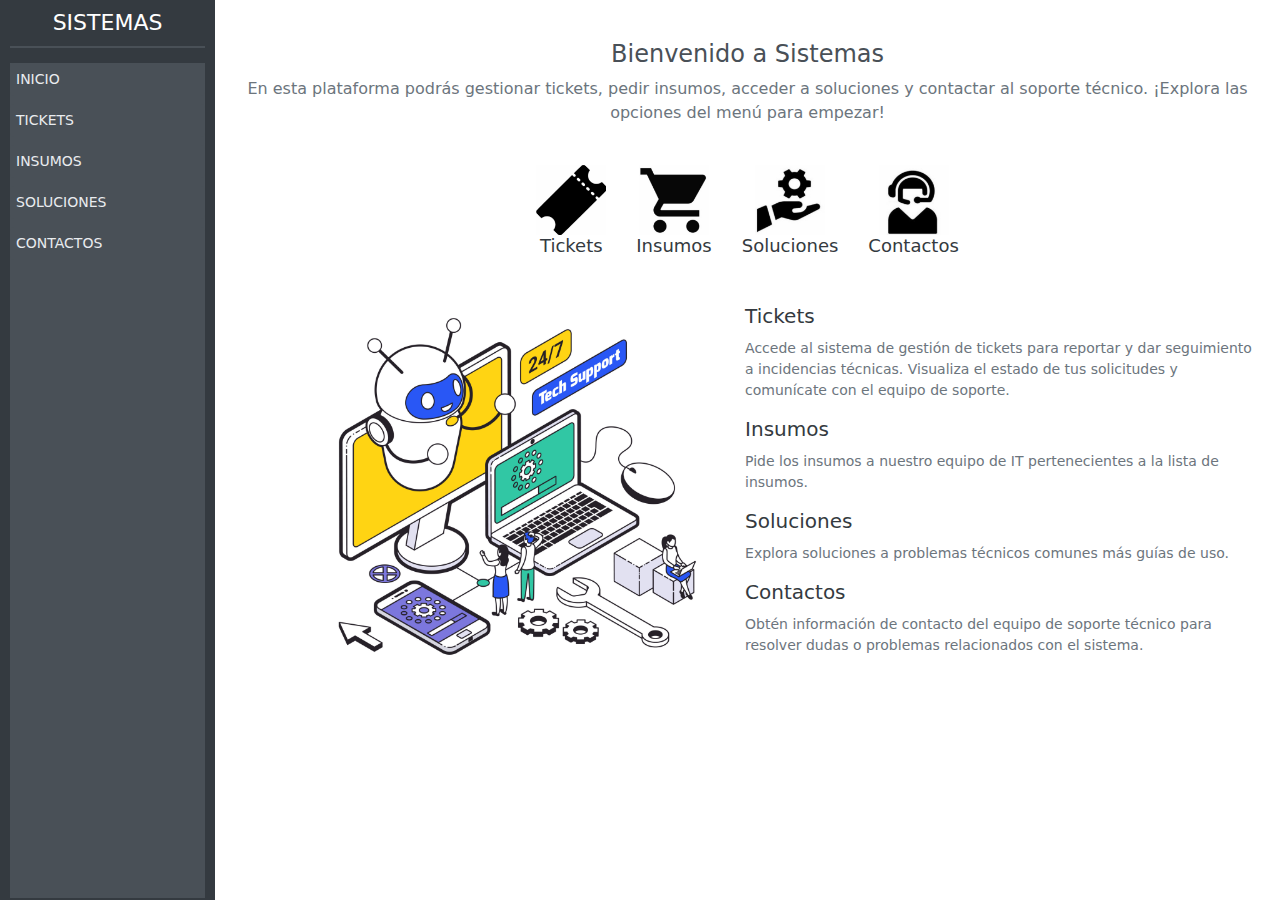
<file: index.html>
<!DOCTYPE html>
<html lang="en">
<head>
    <meta charset="UTF-8">
    <meta name="viewport" content="width=device-width, initial-scale=1.0">

    <!--LIBRERIA FONT AWESOME-->
    <link rel="stylesheet" href="https://cdnjs.cloudflare.com/ajax/libs/font-awesome/6.6.0/css/all.min.css" integrity="sha512-Kc323vGBEqzTmouAECnVceyQqyqdsSiqLQISBL29aUW4U/M7pSPA/gEUZQqv1cwx4OnYxTxve5UMg5GT6L4JJg==" crossorigin="anonymous" referrerpolicy="no-referrer" />

    <!--LIBRERIA BTS-->

    <link rel="stylesheet" href="https://cdn.jsdelivr.net/npm/bootstrap@5.3.3/dist/css/bootstrap.min.css">

    
    <link rel="shortcut icon" href="icons/icono-logo.ico" type="image/x-icon">
    <link rel="stylesheet" href="styles.css">

        <!-- Bootstrap CSS -->
        <link href="https://cdn.jsdelivr.net/npm/bootstrap@5.3.0/dist/css/bootstrap.min.css" rel="stylesheet">
        
    <title>Sistemas</title>
</head>
<body>
    
    <!-- Titulo y menu de navegacion -->
    <header>
        <h2>SISTEMAS</h2>   
        <nav>
            <ul>
                <li><a href="#">INICIO</a></li>
                <li><a href="pages/tickets.html">TICKETS</a></li>
                <li><a href="pages/insumos.html">INSUMOS</a></li>
                <li><a href="pages/soluciones.html">SOLUCIONES</a></li>
                <li><a href="pages/contactos.html">CONTACTOS</a></li>
            </ul>
        </nav>
    </header>

    <!-- Contenido principal de la pagina -->
    <main>
        <!-- Seccion de bienvenida -->
        <section class="bienvenida">
            <h2>Bienvenido a Sistemas</h2>
            <p>En esta plataforma podrás gestionar tickets, pedir insumos, acceder a soluciones y contactar al soporte técnico. ¡Explora las opciones del menú para empezar!</p>
        </section>

        <!-- Seccion con los iconos representativos -->
        <section class="iconos-secciones">
            <article class="icono">
                <a href="pages/tickets.html">
                    <img src="icons/9.ico" alt="Tickets">
                    <h2>Tickets</h2>
                </a>
            </article>
            <article class="icono">
                <a href="pages/insumos.html">
                    <img src="icons/8.ico" alt="Insumos">
                    <h2>Insumos</h2>
                </a>
            </article>
            <article class="icono">
                <a href="pages/soluciones.html">
                    <img src="icons/6.ico" alt="Soluciones">
                    <h2>Soluciones</h2>
                </a>
            </article>
            <article class="icono">
                <a href="pages/contactos.html">
                    <img src="icons/5.ico" alt="Contactos">
                    <h2>Contactos</h2>
                </a>
            </article>
        </section>

        <!-- Seccion de contenido con imagen y texto -->
        <section class="imagen-con-texto">
            <img src="images/imagen-de-texto.jpg" alt="No-se-cargo-la-imagen">
            <div class="texto">
                <h2>Tickets</h2>
                <p>Accede al sistema de gestión de tickets para reportar y dar seguimiento a incidencias técnicas. Visualiza el estado de tus solicitudes y comunícate con el equipo de soporte.</p>
                <h2>Insumos</h2>
                <p>Pide los insumos a nuestro equipo de IT pertenecientes a la lista de insumos.</p>
                <h2>Soluciones</h2>
                <p>Explora soluciones a problemas técnicos comunes más guías de uso.</p>
                <h2>Contactos</h2>
                <p>Obtén información de contacto del equipo de soporte técnico para resolver dudas o problemas relacionados con el sistema.</p>
            </div>
        </section>
    </main>
    <script src="https://cdn.jsdelivr.net/npm/bootstrap@5.3.3/dist/js/bootstrap.bundle.min.js"></script>
</body>
</html>
</file>
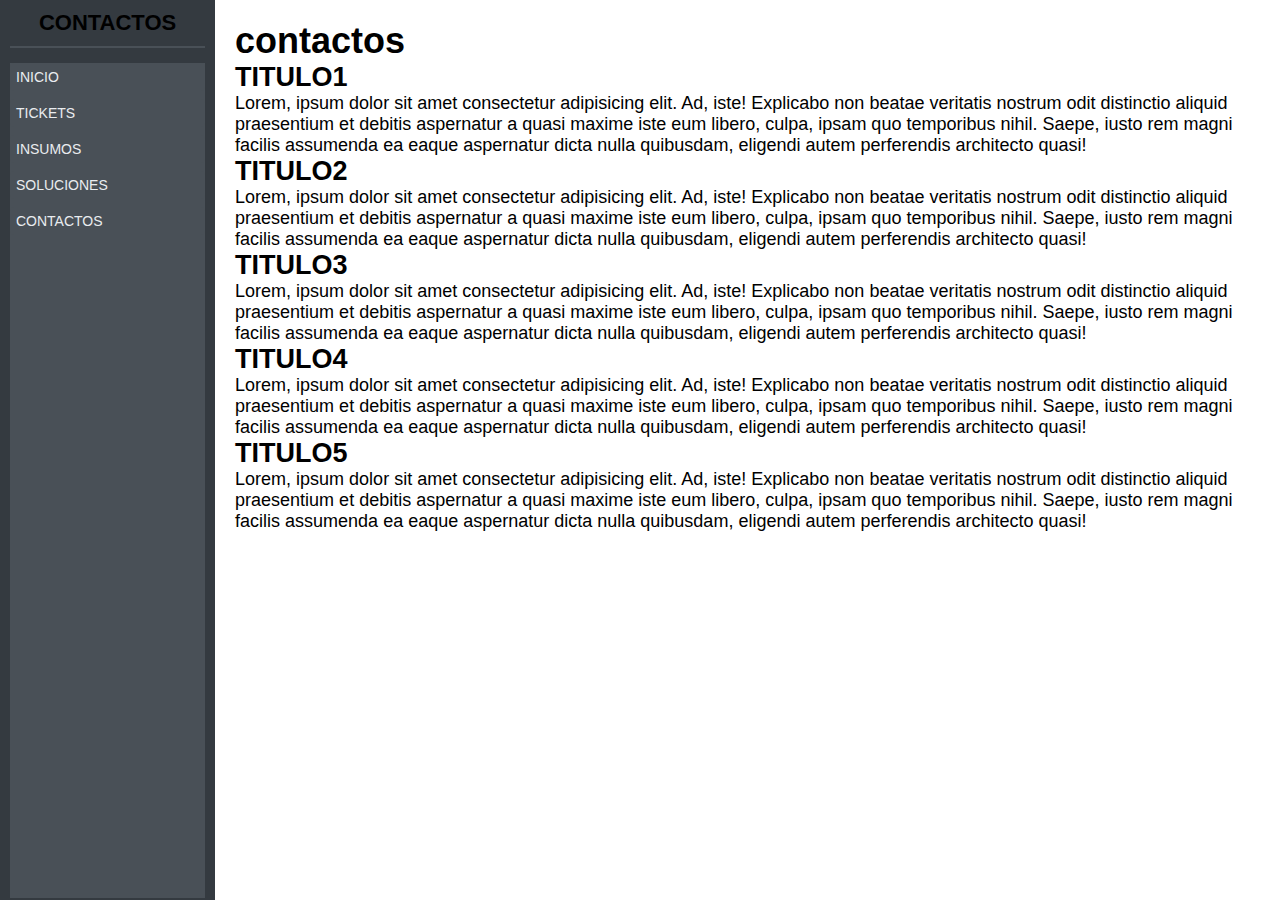
<file: pages/contactos.html>
<!DOCTYPE html>
<html lang="en">
<head>
    <meta charset="UTF-8">
    <meta name="viewport" content="width=device-width, initial-scale=1.0">
    <link rel="shortcut icon" href="icons/icono-logo.ico" type="image/x-icon">
    <link rel="stylesheet" href="../styles.css">
    <title>Sistemas</title>
</head>

<body>
    <!--ESTRUCTURA Nº1= HEADER cabecera del sitio que puede contener un NAV-->
    <header>
        <h2>CONTACTOS</h2> 
        <nav>
            <ul>
                <li><a href="../index.html">INICIO</a></li>

                <li><a href="tickets.html">TICKETS</a></li>

                <li><a href="insumos.html">INSUMOS</a></li>

                <li><a href="soluciones.html">SOLUCIONES</a></li>

                <li><a href="#">CONTACTOS</a></li>
            </ul>
        </nav>
    </header>

    <!--ESTRUCTURA Nº2= MAIN contenido del sitio: imagenes, parrafos, links, formularios-->
    <main>
        <h1>contactos</h1>
        <h2 id="TITULO1">TITULO1</h2>
        <p>Lorem, ipsum dolor sit amet consectetur adipisicing elit. Ad, iste! Explicabo non beatae veritatis nostrum odit distinctio aliquid praesentium et debitis aspernatur a quasi maxime iste eum libero, culpa, ipsam quo temporibus nihil. Saepe, iusto rem magni facilis assumenda ea eaque aspernatur dicta nulla quibusdam, eligendi autem perferendis architecto quasi!</p>
        <h2 id="TITULO2">TITULO2</h2>
        <p>Lorem, ipsum dolor sit amet consectetur adipisicing elit. Ad, iste! Explicabo non beatae veritatis nostrum odit distinctio aliquid praesentium et debitis aspernatur a quasi maxime iste eum libero, culpa, ipsam quo temporibus nihil. Saepe, iusto rem magni facilis assumenda ea eaque aspernatur dicta nulla quibusdam, eligendi autem perferendis architecto quasi!</p>
        <h2 id="TITULO3">TITULO3</h2>
        <p>Lorem, ipsum dolor sit amet consectetur adipisicing elit. Ad, iste! Explicabo non beatae veritatis nostrum odit distinctio aliquid praesentium et debitis aspernatur a quasi maxime iste eum libero, culpa, ipsam quo temporibus nihil. Saepe, iusto rem magni facilis assumenda ea eaque aspernatur dicta nulla quibusdam, eligendi autem perferendis architecto quasi!</p>
        <h2 id="TITULO4">TITULO4</h2>
        <p>Lorem, ipsum dolor sit amet consectetur adipisicing elit. Ad, iste! Explicabo non beatae veritatis nostrum odit distinctio aliquid praesentium et debitis aspernatur a quasi maxime iste eum libero, culpa, ipsam quo temporibus nihil. Saepe, iusto rem magni facilis assumenda ea eaque aspernatur dicta nulla quibusdam, eligendi autem perferendis architecto quasi!</p>
        <h2 id="TITULO5">TITULO5</h2>
        <p>Lorem, ipsum dolor sit amet consectetur adipisicing elit. Ad, iste! Explicabo non beatae veritatis nostrum odit distinctio aliquid praesentium et debitis aspernatur a quasi maxime iste eum libero, culpa, ipsam quo temporibus nihil. Saepe, iusto rem magni facilis assumenda ea eaque aspernatur dicta nulla quibusdam, eligendi autem perferendis architecto quasi!</p>
    </main>

    <!--ESTRUCTURA Nº3= FOOTER derechos de autos, links, iconos-->
    <footer>
    </footer>
</body>
</html>
</file>
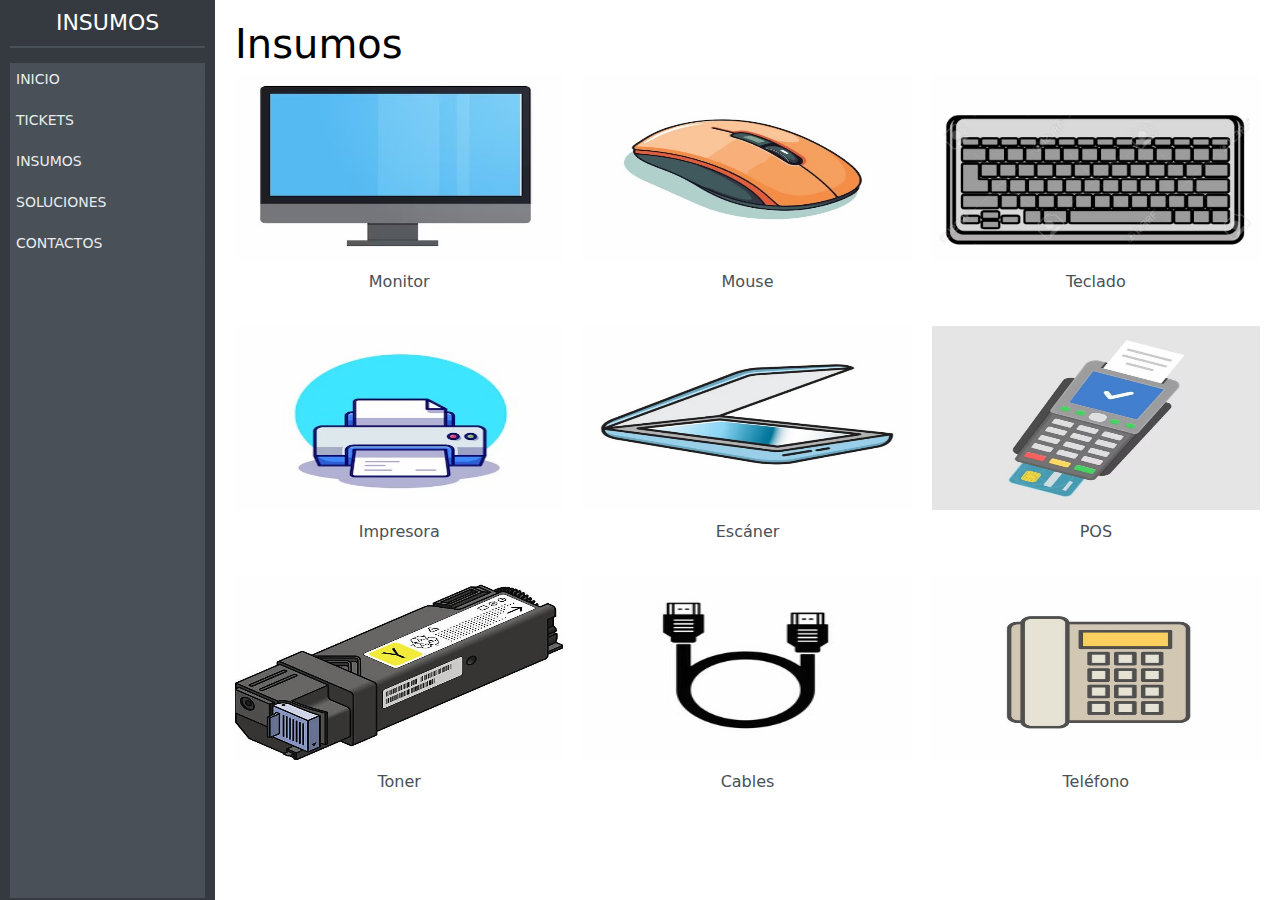
<file: pages/insumos.html>
<!DOCTYPE html>
<html lang="en">

<head>
    <meta charset="UTF-8">
    <meta name="viewport" content="width=device-width, initial-scale=1.0">
    <link rel="shortcut icon" href="icons/icono-logo.ico" type="image/x-icon">
    <link rel="stylesheet" href="../styles.css">
    <!-- Bootstrap CSS -->
    <link href="https://cdn.jsdelivr.net/npm/bootstrap@5.3.0/dist/css/bootstrap.min.css" rel="stylesheet">
    <title>Sistemas</title>
</head>

<body>
    <!-- ESTRUCTURA Nº1= HEADER cabecera del sitio que puede contener un NAV -->
    <header>
        <h2>INSUMOS</h2>
        <nav>
            <ul>
                <li><a href="../index.html">INICIO</a></li>

                <li><a href="tickets.html">TICKETS</a></li>

                <li><a href="#">INSUMOS</a></li>

                <li><a href="soluciones.html">SOLUCIONES</a></li>
                
                <li><a href="contactos.html">CONTACTOS</a></li>
            </ul>
        </nav>
    </header>

    <!-- ESTRUCTURA Nº2= MAIN contenido del sitio: imagenes, parrafos, links, formularios -->
    <main>
        <h1>Insumos</h1>

        <section class="section__grid">
            <figure class="img1">
                <img src="../images/monitor.jpg" alt="Monitor" data-bs-toggle="modal" data-bs-target="#modalMonitor">
                <figcaption>Monitor</figcaption>
            </figure>
            <figure class="img2">
                <img src="../images/mouse.jpg" alt="Mouse" data-bs-toggle="modal" data-bs-target="#modalMouse">
                <figcaption>Mouse</figcaption>
            </figure>
            <figure class="img3">
                <img src="../images/teclado.jpg" alt="Teclado" data-bs-toggle="modal" data-bs-target="#modalTeclado">
                <figcaption>Teclado</figcaption>
            </figure>
            <figure class="img4">
                <img src="../images/impresora.jpg" alt="Impresora" data-bs-toggle="modal" data-bs-target="#modalImpresora">
                <figcaption>Impresora</figcaption>
            </figure>
            <figure class="img5">
                <img src="../images/scanner.jpg" alt="Escáner" data-bs-toggle="modal" data-bs-target="#modalScanner">
                <figcaption>Escáner</figcaption>
            </figure>
            <figure class="img6">
                <img src="../images/pos.jpg" alt="POS" data-bs-toggle="modal" data-bs-target="#modalPOS">
                <figcaption>POS</figcaption>
            </figure>
            <figure class="img7">
                <img src="../images/tonner.jpg" alt="Toner" data-bs-toggle="modal" data-bs-target="#modalToner">
                <figcaption>Toner</figcaption>
            </figure>
            <figure class="img8">
                <img src="../images/cables.jpg" alt="Cables" data-bs-toggle="modal" data-bs-target="#modalCables">
                <figcaption>Cables</figcaption>
            </figure>
            <figure class="img9">
                <img src="../images/telefono.jpg" alt="Teléfono" data-bs-toggle="modal" data-bs-target="#modalTelefono">
                <figcaption>Teléfono</figcaption>
            </figure>
        </section>

        <!-- Modales para cada imagen -->

        <!-- Modal Monitor -->
        <div class="modal fade" id="modalMonitor" tabindex="-1" aria-labelledby="monitorLabel" aria-hidden="true">
            <div class="modal-dialog">
                <div class="modal-content">
                    <div class="modal-header">
                        <h1 class="modal-title fs-5" id="monitorLabel">Monitor</h1>
                        <button type="button" class="btn-close" data-bs-dismiss="modal" aria-label="Close"></button>
                    </div>
                    <div class="modal-body">
                        Descripción detallada del Monitor.
                    </div>
                    <div class="modal-footer">
                        <button type="button" class="btn btn-secondary" data-bs-dismiss="modal">Cerrar</button>
                        <button type="button" class="btn btn-primary">Guardar cambios</button>
                    </div>
                </div>
            </div>
        </div>

        <!-- Modal Mouse -->
        <div class="modal fade" id="modalMouse" tabindex="-1" aria-labelledby="mouseLabel" aria-hidden="true">
            <div class="modal-dialog">
                <div class="modal-content">
                    <div class="modal-header">
                        <h1 class="modal-title fs-5" id="mouseLabel">Mouse</h1>
                        <button type="button" class="btn-close" data-bs-dismiss="modal" aria-label="Close"></button>
                    </div>
                    <div class="modal-body">
                        Descripción detallada del Mouse.
                    </div>
                    <div class="modal-footer">
                        <button type="button" class="btn btn-secondary" data-bs-dismiss="modal">Cerrar</button>
                        <button type="button" class="btn btn-primary">Guardar cambios</button>
                    </div>
                </div>
            </div>
        </div>

        <!-- Modal Teclado -->
        <div class="modal fade" id="modalTeclado" tabindex="-1" aria-labelledby="tecladoLabel" aria-hidden="true">
            <div class="modal-dialog">
                <div class="modal-content">
                    <div class="modal-header">
                        <h1 class="modal-title fs-5" id="tecladoLabel">Teclado</h1>
                        <button type="button" class="btn-close" data-bs-dismiss="modal" aria-label="Close"></button>
                    </div>
                    <div class="modal-body">
                        Descripción detallada del Teclado.
                    </div>
                    <div class="modal-footer">
                        <button type="button" class="btn btn-secondary" data-bs-dismiss="modal">Cerrar</button>
                        <button type="button" class="btn btn-primary">Guardar cambios</button>
                    </div>
                </div>
            </div>
        </div>

        <!-- Modal Impresora -->
        <div class="modal fade" id="modalImpresora" tabindex="-1" aria-labelledby="impresoraLabel" aria-hidden="true">
            <div class="modal-dialog">
                <div class="modal-content">
                    <div class="modal-header">
                        <h1 class="modal-title fs-5" id="impresoraLabel">Impresora</h1>
                        <button type="button" class="btn-close" data-bs-dismiss="modal" aria-label="Close"></button>
                    </div>
                    <div class="modal-body">
                        Descripción detallada de la Impresora.
                    </div>
                    <div class="modal-footer">
                        <button type="button" class="btn btn-secondary" data-bs-dismiss="modal">Cerrar</button>
                        <button type="button" class="btn btn-primary">Guardar cambios</button>
                    </div>
                </div>
            </div>
        </div>

        <!-- Modal Escáner -->
        <div class="modal fade" id="modalScanner" tabindex="-1" aria-labelledby="scannerLabel" aria-hidden="true">
            <div class="modal-dialog">
                <div class="modal-content">
                    <div class="modal-header">
                        <h1 class="modal-title fs-5" id="scannerLabel">Escáner</h1>
                        <button type="button" class="btn-close" data-bs-dismiss="modal" aria-label="Close"></button>
                    </div>
                    <div class="modal-body">
                        Descripción detallada del Escáner.
                    </div>
                    <div class="modal-footer">
                        <button type="button" class="btn btn-secondary" data-bs-dismiss="modal">Cerrar</button>
                        <button type="button" class="btn btn-primary">Guardar cambios</button>
                    </div>
                </div>
            </div>
        </div>

        <!-- Modal POS -->
        <div class="modal fade" id="modalPOS" tabindex="-1" aria-labelledby="posLabel" aria-hidden="true">
            <div class="modal-dialog">
                <div class="modal-content">
                    <div class="modal-header">
                        <h1 class="modal-title fs-5" id="posLabel">POS</h1>
                        <button type="button" class="btn-close" data-bs-dismiss="modal" aria-label="Close"></button>
                    </div>
                    <div class="modal-body">
                        Descripción detallada del POS.
                    </div>
                    <div class="modal-footer">
                        <button type="button" class="btn btn-secondary" data-bs-dismiss="modal">Cerrar</button>
                        <button type="button" class="btn btn-primary">Guardar cambios</button>
                    </div>
                </div>
            </div>
        </div>

        <!-- Modal Toner -->
        <div class="modal fade" id="modalToner" tabindex="-1" aria-labelledby="tonerLabel" aria-hidden="true">
            <div class="modal-dialog">
                <div class="modal-content">
                    <div class="modal-header">
                        <h1 class="modal-title fs-5" id="tonerLabel">Toner</h1>
                        <button type="button" class="btn-close" data-bs-dismiss="modal" aria-label="Close"></button>
                    </div>
                    <div class="modal-body">
                        Descripción detallada del Toner.
                    </div>
                    <div class="modal-footer">
                        <button type="button" class="btn btn-secondary" data-bs-dismiss="modal">Cerrar</button>
                        <button type="button" class="btn btn-primary">Guardar cambios</button>
                    </div>
                </div>
            </div>
        </div>

        <!-- Modal Cables -->
        <div class="modal fade" id="modalCables" tabindex="-1" aria-labelledby="cablesLabel" aria-hidden="true">
            <div class="modal-dialog">
                <div class="modal-content">
                    <div class="modal-header">
                        <h1 class="modal-title fs-5" id="cablesLabel">Cables</h1>
                        <button type="button" class="btn-close" data-bs-dismiss="modal" aria-label="Close"></button>
                    </div>
                    <div class="modal-body">
                        Descripción detallada de los Cables.
                    </div>
                    <div class="modal-footer">
                        <button type="button" class="btn btn-secondary" data-bs-dismiss="modal">Cerrar</button>
                        <button type="button" class="btn btn-primary">Guardar cambios</button>
                    </div>
                </div>
            </div>
        </div>

        <!-- Modal Teléfono -->
        <div class="modal fade" id="modalTelefono" tabindex="-1" aria-labelledby="telefonoLabel" aria-hidden="true">
            <div class="modal-dialog">
                <div class="modal-content">
                    <div class="modal-header">
                        <h1 class="modal-title fs-5" id="telefonoLabel">Teléfono</h1>
                        <button type="button" class="btn-close" data-bs-dismiss="modal" aria-label="Close"></button>
                    </div>
                    <div class="modal-body">
                        Descripción detallada del Teléfono.
                    </div>
                    <div class="modal-footer">
                        <button type="button" class="btn btn-secondary" data-bs-dismiss="modal">Cerrar</button>
                        <button type="button" class="btn btn-primary">Guardar cambios</button>
                    </div>
                </div>
            </div>
        </div>

    </main>

    <!-- ESTRUCTURA Nº3= FOOTER derechos de autos, links, iconos -->
    <footer>
    </footer>

    <!-- Bootstrap JS -->
    <script src="https://cdn.jsdelivr.net/npm/bootstrap@5.3.0/dist/js/bootstrap.bundle.min.js"></script>
</body>

</html>
</file>
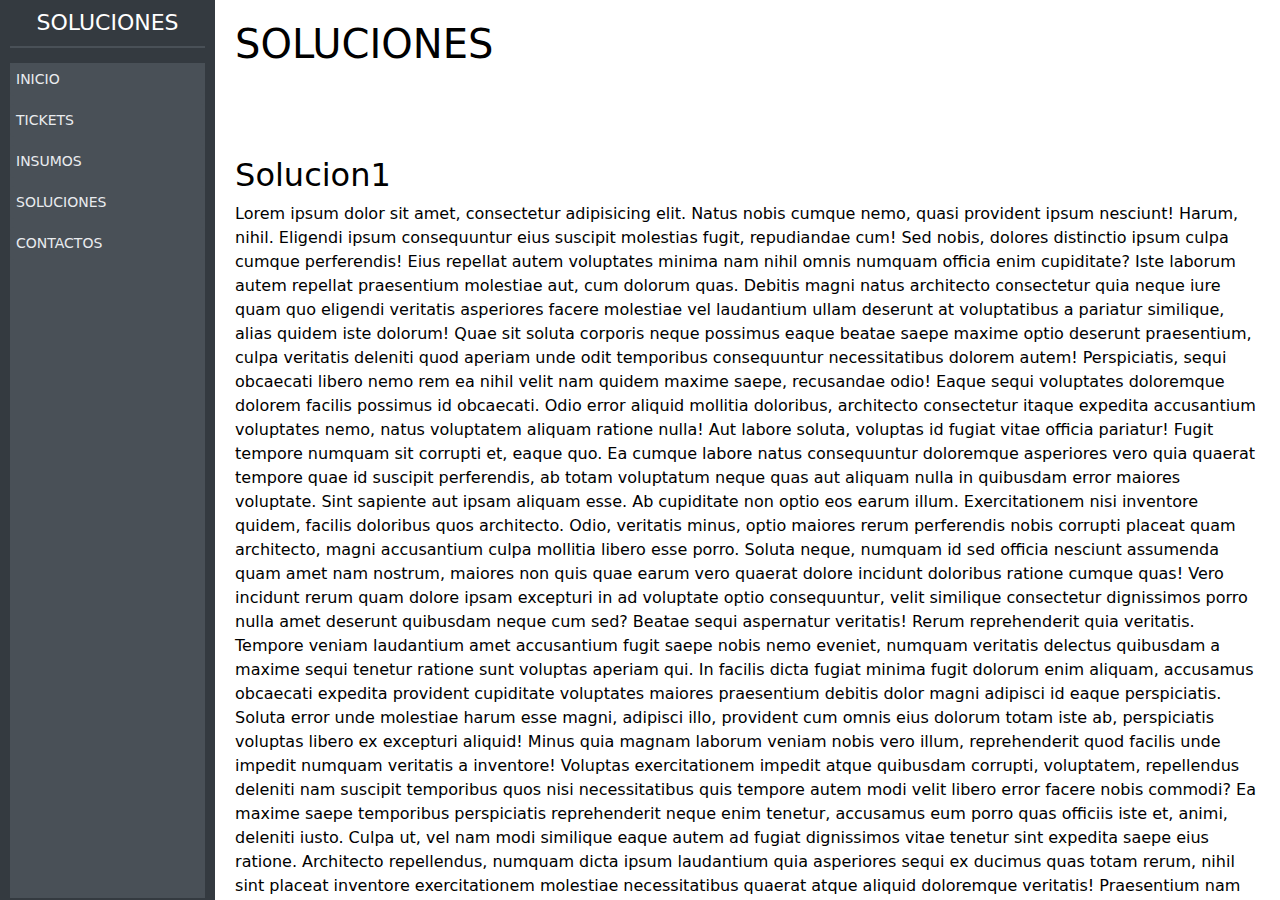
<file: pages/soluciones.html>
<!DOCTYPE html>
<html lang="en">

<head>
    <meta charset="UTF-8">
    <meta name="viewport" content="width=device-width, initial-scale=1.0">
    <link rel="shortcut icon" href="icons/icono-logo.ico" type="image/x-icon">
    <link rel="stylesheet" href="../styles.css">
    <!-- Bootstrap CSS -->
    <link href="https://cdn.jsdelivr.net/npm/bootstrap@5.3.0/dist/css/bootstrap.min.css" rel="stylesheet">
    <title>Sistemas</title>
</head>

<body>
    <!--ESTRUCTURA Nº1= HEADER cabecera del sitio que puede contener un NAV-->
    <header>
        <h2>SOLUCIONES</h2> 
        <nav>
            <ul>
                <li><a href="../index.html">INICIO</a></li>

                <li><a href="tickets.html">TICKETS</a></li>

                <li><a href="insumos.html">INSUMOS</a></li>

                <li><a href="#">SOLUCIONES</a></li>

                <li><a href="contactos.html">CONTACTOS</a></li>
            </ul>
        </nav>
    </header>

    <!--ESTRUCTURA Nº2= MAIN contenido del sitio: imagenes, parrafos, links, formularios-->
    <main>
        <h1>SOLUCIONES</h1>
        <h2 class="Solucion1">Solucion1</h2>
        <p>Lorem ipsum dolor sit amet, consectetur adipisicing elit. Natus nobis cumque nemo, quasi provident ipsum nesciunt! Harum, nihil. Eligendi ipsum consequuntur eius suscipit molestias fugit, repudiandae cum! Sed nobis, dolores distinctio ipsum culpa cumque perferendis! Eius repellat autem voluptates minima nam nihil omnis numquam officia enim cupiditate? Iste laborum autem repellat praesentium molestiae aut, cum dolorum quas. Debitis magni natus architecto consectetur quia neque iure quam quo eligendi veritatis asperiores facere molestiae vel laudantium ullam deserunt at voluptatibus a pariatur similique, alias quidem iste dolorum! Quae sit soluta corporis neque possimus eaque beatae saepe maxime optio deserunt praesentium, culpa veritatis deleniti quod aperiam unde odit temporibus consequuntur necessitatibus dolorem autem! Perspiciatis, sequi obcaecati libero nemo rem ea nihil velit nam quidem maxime saepe, recusandae odio! Eaque sequi voluptates doloremque dolorem facilis possimus id obcaecati. Odio error aliquid mollitia doloribus, architecto consectetur itaque expedita accusantium voluptates nemo, natus voluptatem aliquam ratione nulla! Aut labore soluta, voluptas id fugiat vitae officia pariatur! Fugit tempore numquam sit corrupti et, eaque quo. Ea cumque labore natus consequuntur doloremque asperiores vero quia quaerat tempore quae id suscipit perferendis, ab totam voluptatum neque quas aut aliquam nulla in quibusdam error maiores voluptate. Sint sapiente aut ipsam aliquam esse. Ab cupiditate non optio eos earum illum. Exercitationem nisi inventore quidem, facilis doloribus quos architecto. Odio, veritatis minus, optio maiores rerum perferendis nobis corrupti placeat quam architecto, magni accusantium culpa mollitia libero esse porro. Soluta neque, numquam id sed officia nesciunt assumenda quam amet nam nostrum, maiores non quis quae earum vero quaerat dolore incidunt doloribus ratione cumque quas! Vero incidunt rerum quam dolore ipsam excepturi in ad voluptate optio consequuntur, velit similique consectetur dignissimos porro nulla amet deserunt quibusdam neque cum sed? Beatae sequi aspernatur veritatis! Rerum reprehenderit quia veritatis. Tempore veniam laudantium amet accusantium fugit saepe nobis nemo eveniet, numquam veritatis delectus quibusdam a maxime sequi tenetur ratione sunt voluptas aperiam qui. In facilis dicta fugiat minima fugit dolorum enim aliquam, accusamus obcaecati expedita provident cupiditate voluptates maiores praesentium debitis dolor magni adipisci id eaque perspiciatis. Soluta error unde molestiae harum esse magni, adipisci illo, provident cum omnis eius dolorum totam iste ab, perspiciatis voluptas libero ex excepturi aliquid! Minus quia magnam laborum veniam nobis vero illum, reprehenderit quod facilis unde impedit numquam veritatis a inventore! Voluptas exercitationem impedit atque quibusdam corrupti, voluptatem, repellendus deleniti nam suscipit temporibus quos nisi necessitatibus quis tempore autem modi velit libero error facere nobis commodi? Ea maxime saepe temporibus perspiciatis reprehenderit neque enim tenetur, accusamus eum porro quas officiis iste et, animi, deleniti iusto. Culpa ut, vel nam modi similique eaque autem ad fugiat dignissimos vitae tenetur sint expedita saepe eius ratione. Architecto repellendus, numquam dicta ipsum laudantium quia asperiores sequi ex ducimus quas totam rerum, nihil sint placeat inventore exercitationem molestiae necessitatibus quaerat atque aliquid doloremque veritatis! Praesentium nam et illum. Voluptate doloremque rerum voluptatem similique dolore. Similique eius explicabo illo praesentium unde inventore doloribus consectetur, quaerat dolores labore voluptate enim itaque quae sint nihil illum? Reiciendis, iusto provident?</p>
        <h2 class="Solucion2">Solucion2</h2>
        <p>Lorem ipsum dolor sit amet, consectetur adipisicing elit. Natus nobis cumque nemo, quasi provident ipsum nesciunt! Harum, nihil. Eligendi ipsum consequuntur eius suscipit molestias fugit, repudiandae cum! Sed nobis, dolores distinctio ipsum culpa cumque perferendis! Eius repellat autem voluptates minima nam nihil omnis numquam officia enim cupiditate? Iste laborum autem repellat praesentium molestiae aut, cum dolorum quas. Debitis magni natus architecto consectetur quia neque iure quam quo eligendi veritatis asperiores facere molestiae vel laudantium ullam deserunt at voluptatibus a pariatur similique, alias quidem iste dolorum! Quae sit soluta corporis neque possimus eaque beatae saepe maxime optio deserunt praesentium, culpa veritatis deleniti quod aperiam unde odit temporibus consequuntur necessitatibus dolorem autem! Perspiciatis, sequi obcaecati libero nemo rem ea nihil velit nam quidem maxime saepe, recusandae odio! Eaque sequi voluptates doloremque dolorem facilis possimus id obcaecati. Odio error aliquid mollitia doloribus, architecto consectetur itaque expedita accusantium voluptates nemo, natus voluptatem aliquam ratione nulla! Aut labore soluta, voluptas id fugiat vitae officia pariatur! Fugit tempore numquam sit corrupti et, eaque quo. Ea cumque labore natus consequuntur doloremque asperiores vero quia quaerat tempore quae id suscipit perferendis, ab totam voluptatum neque quas aut aliquam nulla in quibusdam error maiores voluptate. Sint sapiente aut ipsam aliquam esse. Ab cupiditate non optio eos earum illum. Exercitationem nisi inventore quidem, facilis doloribus quos architecto. Odio, veritatis minus, optio maiores rerum perferendis nobis corrupti placeat quam architecto, magni accusantium culpa mollitia libero esse porro. Soluta neque, numquam id sed officia nesciunt assumenda quam amet nam nostrum, maiores non quis quae earum vero quaerat dolore incidunt doloribus ratione cumque quas! Vero incidunt rerum quam dolore ipsam excepturi in ad voluptate optio consequuntur, velit similique consectetur dignissimos porro nulla amet deserunt quibusdam neque cum sed? Beatae sequi aspernatur veritatis! Rerum reprehenderit quia veritatis. Tempore veniam laudantium amet accusantium fugit saepe nobis nemo eveniet, numquam veritatis delectus quibusdam a maxime sequi tenetur ratione sunt voluptas aperiam qui. In facilis dicta fugiat minima fugit dolorum enim aliquam, accusamus obcaecati expedita provident cupiditate voluptates maiores praesentium debitis dolor magni adipisci id eaque perspiciatis. Soluta error unde molestiae harum esse magni, adipisci illo, provident cum omnis eius dolorum totam iste ab, perspiciatis voluptas libero ex excepturi aliquid! Minus quia magnam laborum veniam nobis vero illum, reprehenderit quod facilis unde impedit numquam veritatis a inventore! Voluptas exercitationem impedit atque quibusdam corrupti, voluptatem, repellendus deleniti nam suscipit temporibus quos nisi necessitatibus quis tempore autem modi velit libero error facere nobis commodi? Ea maxime saepe temporibus perspiciatis reprehenderit neque enim tenetur, accusamus eum porro quas officiis iste et, animi, deleniti iusto. Culpa ut, vel nam modi similique eaque autem ad fugiat dignissimos vitae tenetur sint expedita saepe eius ratione. Architecto repellendus, numquam dicta ipsum laudantium quia asperiores sequi ex ducimus quas totam rerum, nihil sint placeat inventore exercitationem molestiae necessitatibus quaerat atque aliquid doloremque veritatis! Praesentium nam et illum. Voluptate doloremque rerum voluptatem similique dolore. Similique eius explicabo illo praesentium unde inventore doloribus consectetur, quaerat dolores labore voluptate enim itaque quae sint nihil illum? Reiciendis, iusto provident?</p>
        <h2 class="Solucion3">Solucion3</h2>
        <p>Lorem ipsum dolor sit amet, consectetur adipisicing elit. Natus nobis cumque nemo, quasi provident ipsum nesciunt! Harum, nihil. Eligendi ipsum consequuntur eius suscipit molestias fugit, repudiandae cum! Sed nobis, dolores distinctio ipsum culpa cumque perferendis! Eius repellat autem voluptates minima nam nihil omnis numquam officia enim cupiditate? Iste laborum autem repellat praesentium molestiae aut, cum dolorum quas. Debitis magni natus architecto consectetur quia neque iure quam quo eligendi veritatis asperiores facere molestiae vel laudantium ullam deserunt at voluptatibus a pariatur similique, alias quidem iste dolorum! Quae sit soluta corporis neque possimus eaque beatae saepe maxime optio deserunt praesentium, culpa veritatis deleniti quod aperiam unde odit temporibus consequuntur necessitatibus dolorem autem! Perspiciatis, sequi obcaecati libero nemo rem ea nihil velit nam quidem maxime saepe, recusandae odio! Eaque sequi voluptates doloremque dolorem facilis possimus id obcaecati. Odio error aliquid mollitia doloribus, architecto consectetur itaque expedita accusantium voluptates nemo, natus voluptatem aliquam ratione nulla! Aut labore soluta, voluptas id fugiat vitae officia pariatur! Fugit tempore numquam sit corrupti et, eaque quo. Ea cumque labore natus consequuntur doloremque asperiores vero quia quaerat tempore quae id suscipit perferendis, ab totam voluptatum neque quas aut aliquam nulla in quibusdam error maiores voluptate. Sint sapiente aut ipsam aliquam esse. Ab cupiditate non optio eos earum illum. Exercitationem nisi inventore quidem, facilis doloribus quos architecto. Odio, veritatis minus, optio maiores rerum perferendis nobis corrupti placeat quam architecto, magni accusantium culpa mollitia libero esse porro. Soluta neque, numquam id sed officia nesciunt assumenda quam amet nam nostrum, maiores non quis quae earum vero quaerat dolore incidunt doloribus ratione cumque quas! Vero incidunt rerum quam dolore ipsam excepturi in ad voluptate optio consequuntur, velit similique consectetur dignissimos porro nulla amet deserunt quibusdam neque cum sed? Beatae sequi aspernatur veritatis! Rerum reprehenderit quia veritatis. Tempore veniam laudantium amet accusantium fugit saepe nobis nemo eveniet, numquam veritatis delectus quibusdam a maxime sequi tenetur ratione sunt voluptas aperiam qui. In facilis dicta fugiat minima fugit dolorum enim aliquam, accusamus obcaecati expedita provident cupiditate voluptates maiores praesentium debitis dolor magni adipisci id eaque perspiciatis. Soluta error unde molestiae harum esse magni, adipisci illo, provident cum omnis eius dolorum totam iste ab, perspiciatis voluptas libero ex excepturi aliquid! Minus quia magnam laborum veniam nobis vero illum, reprehenderit quod facilis unde impedit numquam veritatis a inventore! Voluptas exercitationem impedit atque quibusdam corrupti, voluptatem, repellendus deleniti nam suscipit temporibus quos nisi necessitatibus quis tempore autem modi velit libero error facere nobis commodi? Ea maxime saepe temporibus perspiciatis reprehenderit neque enim tenetur, accusamus eum porro quas officiis iste et, animi, deleniti iusto. Culpa ut, vel nam modi similique eaque autem ad fugiat dignissimos vitae tenetur sint expedita saepe eius ratione. Architecto repellendus, numquam dicta ipsum laudantium quia asperiores sequi ex ducimus quas totam rerum, nihil sint placeat inventore exercitationem molestiae necessitatibus quaerat atque aliquid doloremque veritatis! Praesentium nam et illum. Voluptate doloremque rerum voluptatem similique dolore. Similique eius explicabo illo praesentium unde inventore doloribus consectetur, quaerat dolores labore voluptate enim itaque quae sint nihil illum? Reiciendis, iusto provident?</p>
        <h2 class="Solucion4">Solucion4</h2>
        <p>Lorem ipsum dolor sit amet, consectetur adipisicing elit. Natus nobis cumque nemo, quasi provident ipsum nesciunt! Harum, nihil. Eligendi ipsum consequuntur eius suscipit molestias fugit, repudiandae cum! Sed nobis, dolores distinctio ipsum culpa cumque perferendis! Eius repellat autem voluptates minima nam nihil omnis numquam officia enim cupiditate? Iste laborum autem repellat praesentium molestiae aut, cum dolorum quas. Debitis magni natus architecto consectetur quia neque iure quam quo eligendi veritatis asperiores facere molestiae vel laudantium ullam deserunt at voluptatibus a pariatur similique, alias quidem iste dolorum! Quae sit soluta corporis neque possimus eaque beatae saepe maxime optio deserunt praesentium, culpa veritatis deleniti quod aperiam unde odit temporibus consequuntur necessitatibus dolorem autem! Perspiciatis, sequi obcaecati libero nemo rem ea nihil velit nam quidem maxime saepe, recusandae odio! Eaque sequi voluptates doloremque dolorem facilis possimus id obcaecati. Odio error aliquid mollitia doloribus, architecto consectetur itaque expedita accusantium voluptates nemo, natus voluptatem aliquam ratione nulla! Aut labore soluta, voluptas id fugiat vitae officia pariatur! Fugit tempore numquam sit corrupti et, eaque quo. Ea cumque labore natus consequuntur doloremque asperiores vero quia quaerat tempore quae id suscipit perferendis, ab totam voluptatum neque quas aut aliquam nulla in quibusdam error maiores voluptate. Sint sapiente aut ipsam aliquam esse. Ab cupiditate non optio eos earum illum. Exercitationem nisi inventore quidem, facilis doloribus quos architecto. Odio, veritatis minus, optio maiores rerum perferendis nobis corrupti placeat quam architecto, magni accusantium culpa mollitia libero esse porro. Soluta neque, numquam id sed officia nesciunt assumenda quam amet nam nostrum, maiores non quis quae earum vero quaerat dolore incidunt doloribus ratione cumque quas! Vero incidunt rerum quam dolore ipsam excepturi in ad voluptate optio consequuntur, velit similique consectetur dignissimos porro nulla amet deserunt quibusdam neque cum sed? Beatae sequi aspernatur veritatis! Rerum reprehenderit quia veritatis. Tempore veniam laudantium amet accusantium fugit saepe nobis nemo eveniet, numquam veritatis delectus quibusdam a maxime sequi tenetur ratione sunt voluptas aperiam qui. In facilis dicta fugiat minima fugit dolorum enim aliquam, accusamus obcaecati expedita provident cupiditate voluptates maiores praesentium debitis dolor magni adipisci id eaque perspiciatis. Soluta error unde molestiae harum esse magni, adipisci illo, provident cum omnis eius dolorum totam iste ab, perspiciatis voluptas libero ex excepturi aliquid! Minus quia magnam laborum veniam nobis vero illum, reprehenderit quod facilis unde impedit numquam veritatis a inventore! Voluptas exercitationem impedit atque quibusdam corrupti, voluptatem, repellendus deleniti nam suscipit temporibus quos nisi necessitatibus quis tempore autem modi velit libero error facere nobis commodi? Ea maxime saepe temporibus perspiciatis reprehenderit neque enim tenetur, accusamus eum porro quas officiis iste et, animi, deleniti iusto. Culpa ut, vel nam modi similique eaque autem ad fugiat dignissimos vitae tenetur sint expedita saepe eius ratione. Architecto repellendus, numquam dicta ipsum laudantium quia asperiores sequi ex ducimus quas totam rerum, nihil sint placeat inventore exercitationem molestiae necessitatibus quaerat atque aliquid doloremque veritatis! Praesentium nam et illum. Voluptate doloremque rerum voluptatem similique dolore. Similique eius explicabo illo praesentium unde inventore doloribus consectetur, quaerat dolores labore voluptate enim itaque quae sint nihil illum? Reiciendis, iusto provident?</p>
        <h2 class="Solucion5">Solucion5</h2>
        <p>Lorem ipsum dolor sit amet, consectetur adipisicing elit. Natus nobis cumque nemo, quasi provident ipsum nesciunt! Harum, nihil. Eligendi ipsum consequuntur eius suscipit molestias fugit, repudiandae cum! Sed nobis, dolores distinctio ipsum culpa cumque perferendis! Eius repellat autem voluptates minima nam nihil omnis numquam officia enim cupiditate? Iste laborum autem repellat praesentium molestiae aut, cum dolorum quas. Debitis magni natus architecto consectetur quia neque iure quam quo eligendi veritatis asperiores facere molestiae vel laudantium ullam deserunt at voluptatibus a pariatur similique, alias quidem iste dolorum! Quae sit soluta corporis neque possimus eaque beatae saepe maxime optio deserunt praesentium, culpa veritatis deleniti quod aperiam unde odit temporibus consequuntur necessitatibus dolorem autem! Perspiciatis, sequi obcaecati libero nemo rem ea nihil velit nam quidem maxime saepe, recusandae odio! Eaque sequi voluptates doloremque dolorem facilis possimus id obcaecati. Odio error aliquid mollitia doloribus, architecto consectetur itaque expedita accusantium voluptates nemo, natus voluptatem aliquam ratione nulla! Aut labore soluta, voluptas id fugiat vitae officia pariatur! Fugit tempore numquam sit corrupti et, eaque quo. Ea cumque labore natus consequuntur doloremque asperiores vero quia quaerat tempore quae id suscipit perferendis, ab totam voluptatum neque quas aut aliquam nulla in quibusdam error maiores voluptate. Sint sapiente aut ipsam aliquam esse. Ab cupiditate non optio eos earum illum. Exercitationem nisi inventore quidem, facilis doloribus quos architecto. Odio, veritatis minus, optio maiores rerum perferendis nobis corrupti placeat quam architecto, magni accusantium culpa mollitia libero esse porro. Soluta neque, numquam id sed officia nesciunt assumenda quam amet nam nostrum, maiores non quis quae earum vero quaerat dolore incidunt doloribus ratione cumque quas! Vero incidunt rerum quam dolore ipsam excepturi in ad voluptate optio consequuntur, velit similique consectetur dignissimos porro nulla amet deserunt quibusdam neque cum sed? Beatae sequi aspernatur veritatis! Rerum reprehenderit quia veritatis. Tempore veniam laudantium amet accusantium fugit saepe nobis nemo eveniet, numquam veritatis delectus quibusdam a maxime sequi tenetur ratione sunt voluptas aperiam qui. In facilis dicta fugiat minima fugit dolorum enim aliquam, accusamus obcaecati expedita provident cupiditate voluptates maiores praesentium debitis dolor magni adipisci id eaque perspiciatis. Soluta error unde molestiae harum esse magni, adipisci illo, provident cum omnis eius dolorum totam iste ab, perspiciatis voluptas libero ex excepturi aliquid! Minus quia magnam laborum veniam nobis vero illum, reprehenderit quod facilis unde impedit numquam veritatis a inventore! Voluptas exercitationem impedit atque quibusdam corrupti, voluptatem, repellendus deleniti nam suscipit temporibus quos nisi necessitatibus quis tempore autem modi velit libero error facere nobis commodi? Ea maxime saepe temporibus perspiciatis reprehenderit neque enim tenetur, accusamus eum porro quas officiis iste et, animi, deleniti iusto. Culpa ut, vel nam modi similique eaque autem ad fugiat dignissimos vitae tenetur sint expedita saepe eius ratione. Architecto repellendus, numquam dicta ipsum laudantium quia asperiores sequi ex ducimus quas totam rerum, nihil sint placeat inventore exercitationem molestiae necessitatibus quaerat atque aliquid doloremque veritatis! Praesentium nam et illum. Voluptate doloremque rerum voluptatem similique dolore. Similique eius explicabo illo praesentium unde inventore doloribus consectetur, quaerat dolores labore voluptate enim itaque quae sint nihil illum? Reiciendis, iusto provident?</p>
        <h2 class="Solucion6">Solucion6</h2>
        <p>Lorem ipsum dolor sit amet, consectetur adipisicing elit. Natus nobis cumque nemo, quasi provident ipsum nesciunt! Harum, nihil. Eligendi ipsum consequuntur eius suscipit molestias fugit, repudiandae cum! Sed nobis, dolores distinctio ipsum culpa cumque perferendis! Eius repellat autem voluptates minima nam nihil omnis numquam officia enim cupiditate? Iste laborum autem repellat praesentium molestiae aut, cum dolorum quas. Debitis magni natus architecto consectetur quia neque iure quam quo eligendi veritatis asperiores facere molestiae vel laudantium ullam deserunt at voluptatibus a pariatur similique, alias quidem iste dolorum! Quae sit soluta corporis neque possimus eaque beatae saepe maxime optio deserunt praesentium, culpa veritatis deleniti quod aperiam unde odit temporibus consequuntur necessitatibus dolorem autem! Perspiciatis, sequi obcaecati libero nemo rem ea nihil velit nam quidem maxime saepe, recusandae odio! Eaque sequi voluptates doloremque dolorem facilis possimus id obcaecati. Odio error aliquid mollitia doloribus, architecto consectetur itaque expedita accusantium voluptates nemo, natus voluptatem aliquam ratione nulla! Aut labore soluta, voluptas id fugiat vitae officia pariatur! Fugit tempore numquam sit corrupti et, eaque quo. Ea cumque labore natus consequuntur doloremque asperiores vero quia quaerat tempore quae id suscipit perferendis, ab totam voluptatum neque quas aut aliquam nulla in quibusdam error maiores voluptate. Sint sapiente aut ipsam aliquam esse. Ab cupiditate non optio eos earum illum. Exercitationem nisi inventore quidem, facilis doloribus quos architecto. Odio, veritatis minus, optio maiores rerum perferendis nobis corrupti placeat quam architecto, magni accusantium culpa mollitia libero esse porro. Soluta neque, numquam id sed officia nesciunt assumenda quam amet nam nostrum, maiores non quis quae earum vero quaerat dolore incidunt doloribus ratione cumque quas! Vero incidunt rerum quam dolore ipsam excepturi in ad voluptate optio consequuntur, velit similique consectetur dignissimos porro nulla amet deserunt quibusdam neque cum sed? Beatae sequi aspernatur veritatis! Rerum reprehenderit quia veritatis. Tempore veniam laudantium amet accusantium fugit saepe nobis nemo eveniet, numquam veritatis delectus quibusdam a maxime sequi tenetur ratione sunt voluptas aperiam qui. In facilis dicta fugiat minima fugit dolorum enim aliquam, accusamus obcaecati expedita provident cupiditate voluptates maiores praesentium debitis dolor magni adipisci id eaque perspiciatis. Soluta error unde molestiae harum esse magni, adipisci illo, provident cum omnis eius dolorum totam iste ab, perspiciatis voluptas libero ex excepturi aliquid! Minus quia magnam laborum veniam nobis vero illum, reprehenderit quod facilis unde impedit numquam veritatis a inventore! Voluptas exercitationem impedit atque quibusdam corrupti, voluptatem, repellendus deleniti nam suscipit temporibus quos nisi necessitatibus quis tempore autem modi velit libero error facere nobis commodi? Ea maxime saepe temporibus perspiciatis reprehenderit neque enim tenetur, accusamus eum porro quas officiis iste et, animi, deleniti iusto. Culpa ut, vel nam modi similique eaque autem ad fugiat dignissimos vitae tenetur sint expedita saepe eius ratione. Architecto repellendus, numquam dicta ipsum laudantium quia asperiores sequi ex ducimus quas totam rerum, nihil sint placeat inventore exercitationem molestiae necessitatibus quaerat atque aliquid doloremque veritatis! Praesentium nam et illum. Voluptate doloremque rerum voluptatem similique dolore. Similique eius explicabo illo praesentium unde inventore doloribus consectetur, quaerat dolores labore voluptate enim itaque quae sint nihil illum? Reiciendis, iusto provident?</p>
    </main>
    <!--ESTRUCTURA Nº3= FOOTER derechos de autos, links, iconos-->
    <footer>
    </footer>
</body>
</html>
</file>
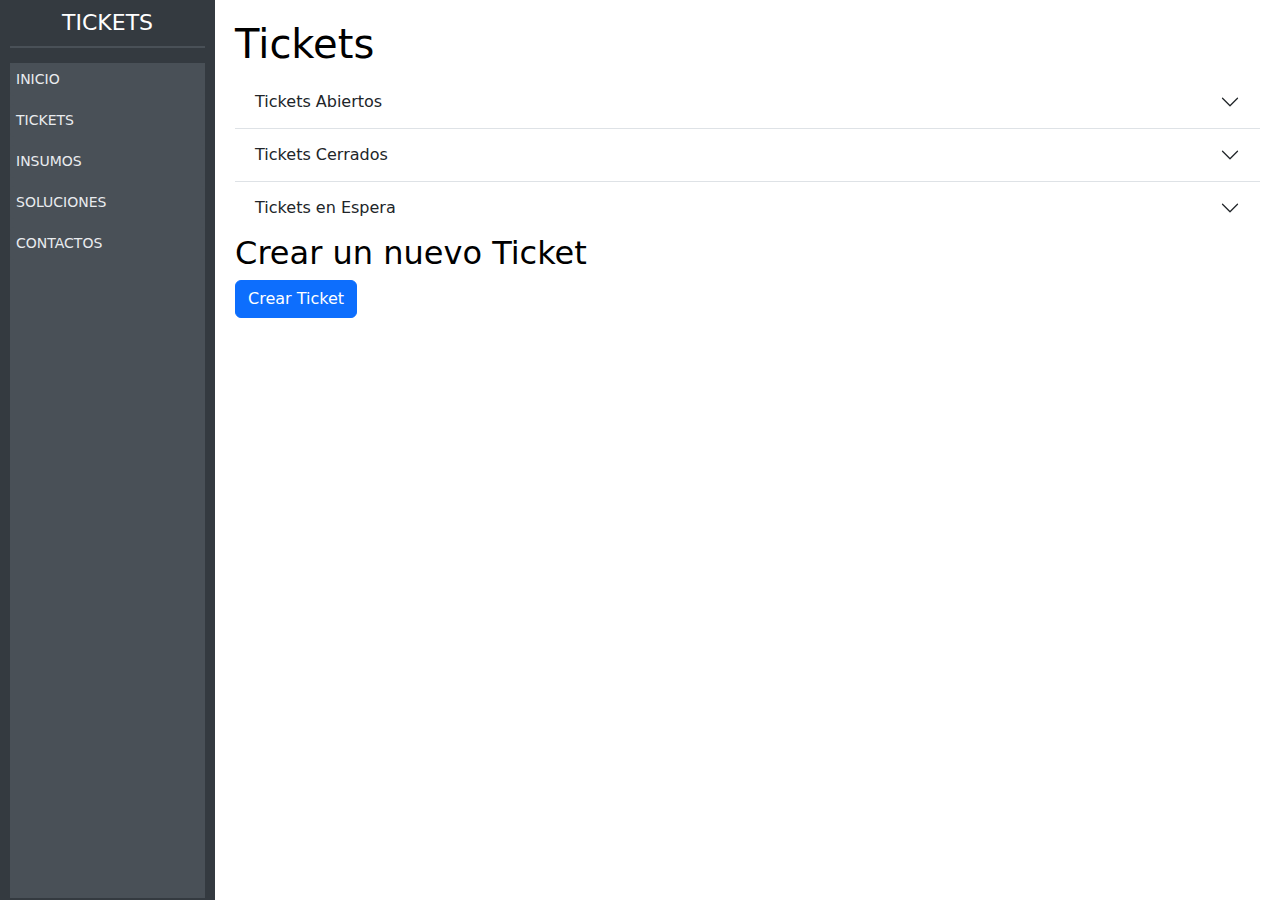
<file: pages/tickets.html>
<!DOCTYPE html>
<html lang="en">

<head>
    <meta charset="UTF-8">
    <meta name="viewport" content="width=device-width, initial-scale=1.0">
    <link rel="shortcut icon" href="icons/icono-logo.ico" type="image/x-icon">
    <link rel="stylesheet" href="../styles.css">
    <!-- Bootstrap CSS -->
    <link href="https://cdn.jsdelivr.net/npm/bootstrap@5.3.0/dist/css/bootstrap.min.css" rel="stylesheet">
    <title>Sistemas</title>
</head>

<body>
    <!-- ESTRUCTURA Nº1= HEADER cabecera del sitio que puede contener un NAV -->
    <header>
        <h2>TICKETS</h2>
        <nav>
            <ul>
                <li><a href="../index.html">INICIO</a></li>

                <li><a href="#">TICKETS</a></li>

                <li><a href="../pages/insumos.html">INSUMOS</a></li>

                <li><a href="soluciones.html">SOLUCIONES</a></li>
                
                <li><a href="contactos.html">CONTACTOS</a></li>
            </ul>
        </nav>
    </header>

    <!-- ESTRUCTURA Nº2= MAIN contenido del sitio -->
    <main>
        <h1>Tickets</h1>

        <!-- Acordeón de tickets -->
        <div class="accordion accordion-flush" id="accordionFlushExample">
            <!-- Tickets Abiertos -->
            <div class="accordion-item">
                <h2 class="accordion-header">
                    <button class="accordion-button collapsed" type="button" data-bs-toggle="collapse" data-bs-target="#flush-collapseOne" aria-expanded="false" aria-controls="flush-collapseOne">
                        Tickets Abiertos
                    </button>
                </h2>
                <div id="flush-collapseOne" class="accordion-collapse collapse" data-bs-parent="#accordionFlushExample">
                    <div class="accordion-body">
                        <ul>
                            <li>Ticket #001 - Pc no tiene internet</li>
                            <li>Ticket #002 - Impresora no imprime</li>
                            <!-- Mas tickets abiertos -->
                        </ul>
                    </div>
                </div>
            </div>

            <!-- Tickets Cerrados -->
            <div class="accordion-item">
                <h2 class="accordion-header">
                    <button class="accordion-button collapsed" type="button" data-bs-toggle="collapse" data-bs-target="#flush-collapseTwo" aria-expanded="false" aria-controls="flush-collapseTwo">
                        Tickets Cerrados
                    </button>
                </h2>
                <div id="flush-collapseTwo" class="accordion-collapse collapse" data-bs-parent="#accordionFlushExample">
                    <div class="accordion-body">
                        <ul>
                            <li>Ticket #003 - mouse roto</li>
                            <li>Ticket #004 - telefono no anda</li>
                            <!-- Mas tickets cerrados -->
                        </ul>
                    </div>
                </div>
            </div>

            <!-- Tickets en Espera -->
            <div class="accordion-item">
                <h2 class="accordion-header">
                    <button class="accordion-button collapsed" type="button" data-bs-toggle="collapse" data-bs-target="#flush-collapseThree" aria-expanded="false" aria-controls="flush-collapseThree">
                        Tickets en Espera
                    </button>
                </h2>
                <div id="flush-collapseThree" class="accordion-collapse collapse" data-bs-parent="#accordionFlushExample">
                    <div class="accordion-body">
                        <ul>
                            <li>Ticket #005 - cambio de monitor</li>
                            <li>Ticket #006 - pos no pasa tarjetas</li>
                            <!-- Mas tickets en espera -->
                        </ul>
                    </div>
                </div>
            </div>
        </div>

        <!-- Boton para crear un nuevo ticket -->
        <section>
            <h2>Crear un nuevo Ticket</h2>
            <button class="btn btn-primary" onclick="window.location.href='crear_ticket.html';">Crear Ticket</button>
        </section>
    </main>

    <!-- Bootstrap JS -->
    <script src="https://cdn.jsdelivr.net/npm/bootstrap@5.3.0/dist/js/bootstrap.bundle.min.js"></script>
</body>

</html>
</file>
<file: styles.css>
/*-- Estilo toda la pagina--*/
* {
    margin: 0;
    padding: 0;
    box-sizing: border-box;
    text-decoration: none;
    list-style: none;
    color: black;
    max-width: 1400px;
}

/*-- Contenido del body del index --*/
body {
    margin: 0;
    padding: 0;
    font-family: Arial, sans-serif;
    display: flex;
    height: 100vh;
    font-size: 18px;
    background-color: #f8f9fa;
    color: #333;
}

/*-- Contenido de el header --*/
header {
    width: 20%;
    height: 100%;
    padding: 10px;
    box-sizing: border-box;
    background-color: #343a40;
    color: #fff;
}

/*-- Contenido para el titulo SISTEMAS dentro del header --*/
header h2 {
    margin: 0 0 15px 0;
    text-align: center;
    font-size: 22px;
    padding-bottom: 10px;
    border-bottom: 2px solid #495057;
}

/*-- Contenido dentro del header --*/
nav ul {
    list-style-type: none;
    padding: 0;
    margin: 0;
    background-color: #495057;
    height: calc(100vh - 65px);
}

nav ul li {
    margin-bottom: 8px;
}

nav ul li a {
    text-decoration: none;
    font-size: 14px;
    display: block;
    padding: 6px;
    color: #e9ecef;
    background-color: #495057;
    border-radius: 4px;
    transition: background-color 0.3s ease;
}

/*-- Efecto cuando el mouse pasa sobre los enlaces del menu --*/
nav ul li a:hover {
    background-color: #6c757d;
}

/*-- Contenido para el contenedor principal --*/
main {
    width: 100%;
    min-height: 100vh;
    padding: 20px;
    box-sizing: border-box;
    overflow-y: auto;
    background-color: #ffffff;
}

.iconos-secciones {
    display: flex;
    justify-content: center;
    margin-top: 40px;
}

.icono {
    text-align: center;
    margin: 0 15px;
}

.icono img {
    width: 70px;
    height: 70px;
}

.icono h2 {
    font-size: 18px;
    color: #343a40;
}

.icono a {
    text-decoration: none;
    color: #343a40;
    display: block;
}

/*-- Efecto hover para los enlaces en los iconos --*/
.icono a:hover {
    opacity: 0.8;
}

/*-- Seccion de bienvenida --*/
.bienvenida {
    text-align: center;
    margin-top: 20px;
}

.bienvenida h2 {
    font-size: 24px;
    color: #495057;
}

.bienvenida p {
    font-size: 16px;
    color: #6c757d;
}

/*-- Seccion con imagen y texto --*/
.imagen-con-texto {
    display: flex;
    align-items: center;
    margin-top: 40px;
    margin-left: 80px;
}

/*-- Imagen dentro de la seccion imagen-con-texto --*/
.imagen-con-texto img {
    width: 50%;
    max-width: 400px;
    height: auto;
    margin-right: 30px;
}

.texto {
    max-width: 55%;
}

.texto h2 {
    font-size: 20px;
    color: #343a40;
}

.texto p {
    font-size: 14px;
    margin-top: 10px;
    color: #6c757d;
}

/* PAGINA DE SOLUCIONES */
.Solucion1 {
    padding-top: 80px;
    position: sticky;
    top: 0;
    z-index: 10;
    background-color: white; /* Color de fondo para ocultar el contenido de atrás */
}

.Solucion2 {
    padding-top: 80px;
    position: sticky;
    top: 0;
    z-index: 20;
    background-color: white; /* Color de fondo */
}

.Solucion3 {
    padding-top: 80px;
    position: sticky;
    top: 0;
    z-index: 30;
    background-color: white; /* Color de fondo */
}

.Solucion4 {
    padding-top: 80px;
    position: sticky;
    top: 0;
    z-index: 40;
    background-color: white; /* Color de fondo */
}

.Solucion5 {
    padding-top: 80px;
    position: sticky;
    top: 0;
    z-index: 50;
    background-color: white; /* Color de fondo */
}

.Solucion6 {
    padding-top: 80px;
    position: sticky;
    top: 0;
    z-index: 60;
    background-color: white; /* Color de fondo */
}

/* PAGINA DE INSUMOS */

/* Efecto sombreado en las imágenes al pasar el cursor */
.section__grid img {
    transition: box-shadow 0.3s ease-in-out;
}

.section__grid img:hover {
    box-shadow: 0 4px 8px rgba(0, 0, 0, 0.2), 0 6px 20px rgba(0, 0, 0, 0.19);
    transform: scale(1.05); /* Añadir también un pequeño zoom si lo deseas */
}

/* GRILLAS DE INSUMOS */
.section__grid {
    display: grid;
    width: 100%;
    grid-template-columns: repeat(3, 1fr);
    grid-template-rows: repeat(3, 200px);
    grid-template-areas:
        /*col1*/       /*col2*/     /*col3*/
        /*fila1*/ "img1          img2       img3"
        /*fila2*/ "img4          img5       img6"
        /*fila3*/ "img7          img8       img9"
    ;
    column-gap: 20px;
    row-gap: 50px;
}

.section__grid img {
    width: 100%;
    height: 100%;
}

.img1 {
    grid-area: img1;
}

.img2 {
    grid-area: img2;
}

.img3 {
    grid-area: img3;
}

.img4 {
    grid-area: img4;
}

.img5 {
    grid-area: img5;
}

.img6 {
    grid-area: img6;
}

.img7 {
    grid-area: img7;
}

.img8 {
    grid-area: img8;
}

.img9 {
    grid-area: img9;
}

/* Media Queries para la responsividad */
@media (max-width: 1200px) {
    .section__grid {
        width: 100%;
        grid-template-columns: repeat(2, 1fr);
        grid-template-rows: repeat(3, 200px);
        grid-template-areas:
            "img1 img2"
            "img3 img4"
            "img5 img6"
            "img7 img8"
            "img9 img9"
        ;
    }
}

@media (max-width: 768px) {
    header {
        width: 100%;
        height: auto;
    }

    nav ul {
        height: auto;
        display: flex;
        flex-wrap: wrap;
        justify-content: center;
    }

    nav ul li {
        margin: 5px;
    }

    main {
        padding: 10px;
    }

    .imagen-con-texto {
        flex-direction: column;
        margin-left: 0;
        align-items: center;
    }

    .imagen-con-texto img {
        width: 80%;
        margin-right: 0;
    }

    .texto {
        max-width: 100%;
        text-align: center;
    }

    .iconos-secciones {
        flex-direction: column;
    }

    .icono {
        margin: 10px 0;
    }
}

/* Estilo para la grilla de imágenes con nombres */
.section__grid figure {
    text-align: center;
}

.section__grid figcaption {
    margin-top: 10px;
    font-size: 16px;
    color: #495057;
}

/*
BREAKPOINTS

MOVIL: 600px
TABLET: 800px
DESKTOP: 1200 y 1400px
*/

.media-queries {
    width: 80%;
    height: 400px;
    background-color: aquamarine;
    margin: 50px;
}

.media-queries img {
    width: 100%;
    height: 300px;
}

.cont-flex {
    display: flex;
    width: 100%;
    height: 100%;
}

@media screen and (min-width: 768px) and (max-width: 992px) and (orientation: landscape) {
    .media-queries {
        background-color: brown;
    }
}

/* ////////////////////////////////////////////////////////////////////////////////////////////// */

/* PAGINA DE CONTACTOS */
</file>
